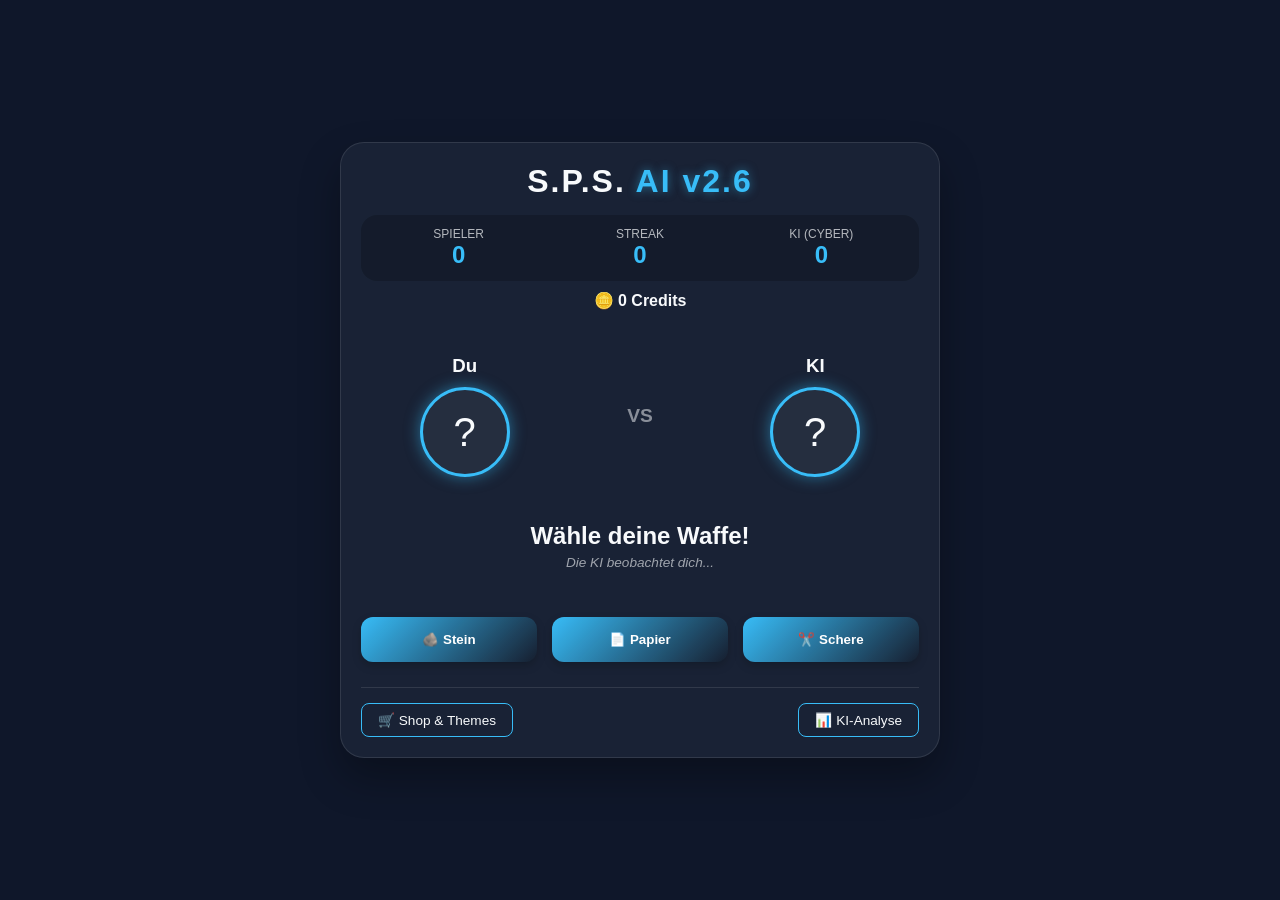
<file: game/index.html>
<!DOCTYPE html>
<html lang="de">
<head>
    <meta charset="UTF-8">
    <meta name="viewport" content="width=device-width, initial-scale=1.0">
    <title>S.P.S. - Cyber Intelligence</title>
    <link rel="stylesheet" href="style.css">
</head>
<body class="theme-neon">

    <div class="app-container">
        <header>
            <h1>S.P.S. <span class="accent">AI v2.6</span></h1>
            <div class="scoreboard">
                <div class="score-box">
                    <span class="label">Spieler</span>
                    <span id="player-score" class="value">0</span>
                </div>
                <div class="score-box">
                    <span class="label">Streak</span>
                    <span id="current-streak" class="value">0</span>
                </div>
                <div class="score-box">
                    <span class="label">KI (Cyber)</span>
                    <span id="ai-score" class="value">0</span>
                </div>
            </div>
            <div class="currency-display">
                <span class="coin-icon">🪙</span> <span id="credits">0</span> Credits
            </div>
        </header>

        <main class="arena">
            <div class="display-side player-side">
                <h3>Du</h3>
                <div id="player-choice-display" class="choice-circle">?</div>
            </div>
            
            <div class="vs-badge">VS</div>

            <div class="display-side ai-side">
                <h3>KI</h3>
                <div id="ai-choice-display" class="choice-circle">?</div>
            </div>
        </main>

        <section class="result-section">
            <h2 id="round-result">Wähle deine Waffe!</h2>
            <p id="ai-thinking-log">Die KI beobachtet dich...</p>
        </section>

        <nav class="controls">
            <button class="game-btn" data-choice="rock">🪨 Stein</button>
            <button class="game-btn" data-choice="paper">📄 Papier</button>
            <button class="game-btn" data-choice="scissors">✂️ Schere</button>
        </nav>

        <footer>
            <button id="open-shop-btn" class="sub-btn">🛒 Shop & Themes</button>
            <button id="open-stats-btn" class="sub-btn">📊 KI-Analyse</button>
        </footer>
    </div>

    <div id="shop-modal" class="modal hidden">
        <div class="modal-content">
            <h2>Theme Shop</h2>
            <p>Kaufe neue Oberflächen mit deinen In-Game Credits!</p>
            <div class="shop-grid">
                <div class="shop-item" data-theme="theme-neon" data-price="0">
                    <h3>Cyber Neon</h3>
                    <p>Standard</p>
                    <button class="buy-btn equipped" disabled>Ausrüsten</button>
                </div>
                <div class="shop-item" data-theme="theme-sunset" data-price="50">
                    <h3>Retro Sunset</h3>
                    <p>Preis: 50 🪙</p>
                    <button class="buy-btn">Kaufen</button>
                </div>
                <div class="shop-item" data-theme="theme-matrix" data-price="150">
                    <h3>Digital Matrix</h3>
                    <p>Preis: 150 🪙</p>
                    <button class="buy-btn">Kaufen</button>
                </div>
            </div>
            <button class="close-modal-btn">Schließen</button>
        </div>
    </div>

    <div id="stats-modal" class="modal hidden">
        <div class="modal-content">
            <h2>KI-Datenanalyse</h2>
            <div class="stats-data">
                <p>Spiele gesamt: <span id="stat-games">0</span></p>
                <p>Deine Win-Rate: <span id="stat-winrate">0%</span></p>
                <p>Höchster Streak aller Zeiten: <span id="stat-max-streak">0</span></p>
                <hr>
                <h3>Deine Lieblings-Züge:</h3>
                <p>Stein: <span id="fav-rock">0</span> | Papier: <span id="fav-paper">0</span> | Schere: <span id="fav-scissors">0</span></p>
                <p class="hint">*Die KI nutzt diese Verteilung, um dich zu kontern!</p>
            </div>
            <button id="reset-data-btn" class="danger-btn">Daten löschen</button>
            <button class="close-modal-btn">Schließen</button>
        </div>
    </div>

    <script src="app.js"></script>
</body>
</html>
</file>
<file: game/style.css>
/* Globale Resets & Variablen */
:root {
    --bg-color: #0f172a;
    --card-bg: rgba(30, 41, 59, 0.7);
    --text-color: #f8fafc;
    --accent: #38bdf8;
    --accent-glow: rgba(56, 189, 248, 0.5);
    --success: #4ade80;
    --danger: #f87171;
}

/* THEMES */
.theme-sunset {
    --bg-color: #2e1065;
    --card-bg: rgba(124, 58, 237, 0.3);
    --accent: #f43f5e;
    --accent-glow: rgba(244, 63, 94, 0.5);
}

.theme-matrix {
    --bg-color: #050505;
    --card-bg: rgba(0, 20, 0, 0.8);
    --text-color: #00ff41;
    --accent: #00ff41;
    --accent-glow: rgba(0, 255, 65, 0.5);
}

* {
    box-sizing: border-box;
    margin: 0;
    padding: 0;
    font-family: 'Segoe UI', Roboto, sans-serif;
}

body {
    background-color: var(--bg-color);
    color: var(--text-color);
    min-height: 100vh;
    display: flex;
    justify-content: center;
    align-items: center;
    transition: all 0.5s ease;
    overflow-x: hidden;
}

/* Container & Layout */
.app-container {
    width: 100%;
    max-width: 600px;
    padding: 20px;
    background: var(--card-bg);
    backdrop-filter: blur(10px);
    border-radius: 24px;
    border: 1px solid rgba(255, 255, 255, 0.1);
    box-shadow: 0 20px 40px rgba(0, 0, 0, 0.3);
    display: flex;
    flex-direction: column;
    gap: 25px;
}

header {
    text-align: center;
}

h1 {
    font-size: 2rem;
    letter-spacing: 2px;
    margin-bottom: 15px;
}

.accent {
    color: var(--accent);
    text-shadow: 0 0 10px var(--accent-glow);
}

/* Scoreboard */
.scoreboard {
    display: grid;
    grid-template-columns: repeat(3, 1fr);
    gap: 10px;
    background: rgba(0, 0, 0, 0.2);
    padding: 12px;
    border-radius: 16px;
}

.score-box {
    display: flex;
    flex-direction: column;
    align-items: center;
}

.score-box .label {
    font-size: 0.75rem;
    text-transform: uppercase;
    opacity: 0.7;
}

.score-box .value {
    font-size: 1.5rem;
    font-weight: bold;
    color: var(--accent);
}

.currency-display {
    margin-top: 10px;
    font-weight: bold;
}

/* Arena */
.arena {
    display: flex;
    justify-content: space-around;
    align-items: center;
    margin: 20px 0;
}

.display-side {
    display: flex;
    flex-direction: column;
    align-items: center;
    gap: 10px;
}

.choice-circle {
    width: 90px;
    height: 90px;
    border-radius: 50%;
    background: rgba(255, 255, 255, 0.05);
    border: 3px solid var(--accent);
    box-shadow: 0 0 15px var(--accent-glow);
    display: flex;
    justify-content: center;
    align-items: center;
    font-size: 2.5rem;
    transition: transform 0.3s cubic-bezier(0.175, 0.885, 0.32, 1.275);
}

.vs-badge {
    font-weight: bold;
    font-size: 1.2rem;
    opacity: 0.5;
}

/* Ergebnisse */
.result-section {
    text-align: center;
    min-height: 70px;
}

#ai-thinking-log {
    font-size: 0.85rem;
    opacity: 0.6;
    font-style: italic;
    margin-top: 5px;
}

/* Controls (Buttons) */
.controls {
    display: grid;
    grid-template-columns: repeat(3, 1fr);
    gap: 15px;
}

.game-btn {
    background: linear-gradient(135deg, var(--accent) 0%, rgba(0,0,0,0.1) 100%);
    border: none;
    color: white;
    padding: 15px 10px;
    border-radius: 12px;
    font-weight: bold;
    cursor: pointer;
    transition: transform 0.2s, box-shadow 0.2s;
    box-shadow: 0 4px 10px rgba(0,0,0,0.2);
}

.game-btn:hover {
    transform: translateY(-3px);
    box-shadow: 0 6px 15px var(--accent-glow);
}

.game-btn:active {
    transform: translateY(1px);
}

/* Footer & Sub-Buttons */
footer {
    display: flex;
    justify-content: space-between;
    border-top: 1px solid rgba(255,255,255,0.1);
    padding-top: 15px;
}

.sub-btn {
    background: transparent;
    border: 1px solid var(--accent);
    color: var(--text-color);
    padding: 8px 16px;
    border-radius: 8px;
    cursor: pointer;
    font-size: 0.85rem;
}

.sub-btn:hover {
    background: var(--accent);
    color: var(--bg-color);
}

/* Modals */
.modal {
    position: fixed;
    top: 0;
    left: 0;
    width: 100%;
    height: 100%;
    background: rgba(0, 0, 0, 0.8);
    display: flex;
    justify-content: center;
    align-items: center;
    z-index: 100;
    backdrop-filter: blur(5px);
    transition: opacity 0.3s ease;
}

.modal.hidden {
    display: none;
    opacity: 0;
}

.modal-content {
    background: var(--bg-color);
    border: 2px solid var(--accent);
    padding: 30px;
    border-radius: 20px;
    width: 90%;
    max-width: 450px;
    text-align: center;
}

.shop-grid {
    display: flex;
    flex-direction: column;
    gap: 15px;
    margin: 20px 0;
}

.shop-item {
    display: flex;
    justify-content: space-between;
    align-items: center;
    background: rgba(255,255,255,0.05);
    padding: 12px 20px;
    border-radius: 10px;
}

.buy-btn, .close-modal-btn, .danger-btn {
    padding: 8px 14px;
    border-radius: 6px;
    border: none;
    cursor: pointer;
    font-weight: bold;
}

.buy-btn { background: var(--accent); color: var(--bg-color); }
.buy-btn.equipped { background: var(--success); color: white; cursor: default;}
.close-modal-btn { background: #64748b; color: white; margin-top: 15px; width: 100%;}
.danger-btn { background: var(--danger); color: white; margin-bottom: 10px; width: 100%;}

/* Animationen & Response */
.win-flash { color: var(--success); animation: pulse 0.5s; }
.lose-flash { color: var(--danger); animation: pulse 0.5s; }

@keyframes pulse {
    0% { transform: scale(1); }
    50% { transform: scale(1.1); }
    100% { transform: scale(1); }
}

/* Responsive Breakpoints */
@media (max-width: 480px) {
    .app-container { padding: 15px; border-radius: 0; min-height: 100vh; justify-content: center; }
    .choice-circle { width: 75px; height: 75px; font-size: 2rem; }
    .controls { grid-template-columns: 1fr; } /* Mobil untereinander für Daumenbedienung */
}
</file>
